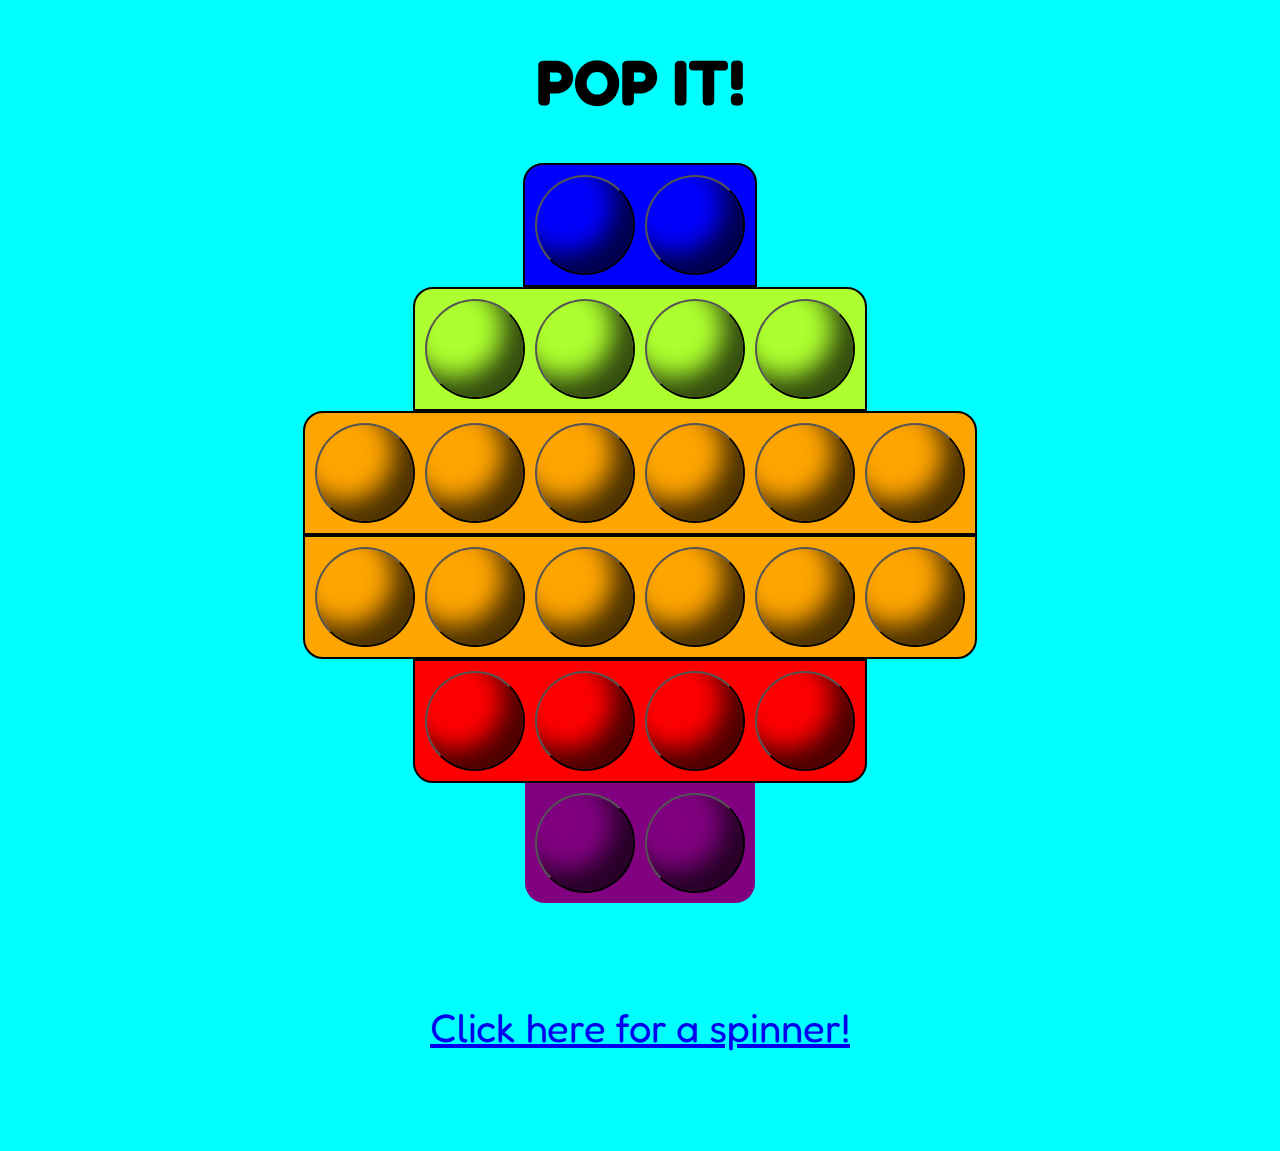
<file: index.html>
<!DOCTYPE html>
<html>

<head>
    <link rel="stylesheet" href="styles.css" />
    <link rel="preconnect" href="https://fonts.googleapis.com">
    <link rel="preconnect" href="https://fonts.gstatic.com" crossorigin>
    <link href="https://fonts.googleapis.com/css2?family=Fredoka+One&display=swap" rel="stylesheet">
    <style type="text/css">
        body {
            margin: 0;
        }
    </style>

    <title>Game</title>
    <meta charset="UTF-8" />
</head>

<body>
    <section class="main_display">

        <div class="game_container">
            <h1>POP IT!</h1>
            <div class="container">
                <div class="first">
                    <button class="color_1 shadow1" id="button-1"></button>
                    <button class="color_1 shadow1" id="button-2"></button>
                </div>
            </div>
            <div class="container">
                <div class="second">
                    <button class="color_2 shadow1" id="button-3"></button>
                    <button class="color_2 shadow1" id="button-4"></button>
                    <button class="color_2 shadow1" id="button-5"></button>
                    <button class="color_2 shadow1" id="button-6"></button>
                </div>
            </div>
            <div class="container">
                <div class="third">
                    <button class="color_3 shadow1" id="button-7"></button>
                    <button class="color_3 shadow1" id="button-8"></button>
                    <button class="color_3 shadow1" id="button-9"></button>
                    <button class="color_3 shadow1" id="button-10"></button>
                    <button class="color_3 shadow1" id="button-11"></button>
                    <button class="color_3 shadow1" id="button-12"></button>
                </div>
            </div>
            <div class="container">
                <div class="fourth">
                    <button class="color_4 shadow1" id="button-13"></button>
                    <button class="color_4 shadow1" id="button-14"></button>
                    <button class="color_4 shadow1" id="button-15"></button>
                    <button class="color_4 shadow1" id="button-16"></button>
                    <button class="color_4 shadow1" id="button-17"></button>
                    <button class="color_4 shadow1" id="button-18"></button>
                </div>
            </div>
            <div class="container">
                <div class="fifth">
                    <button class="color_5 shadow1" id="button-19"></button>
                    <button class="color_5 shadow1" id="button-20"></button>
                    <button class="color_5 shadow1" id="button-21"></button>
                    <button class="color_5 shadow1" id="button-22"></button>
                </div>
            </div>
            <div class="container">
                <div class="sixth">
                    <button class="color_6 shadow1" id="button-23"></button>
                    <button class="color_6 shadow1" id="button-24"></button>
                </div>
            </div>
            <a href="spinner/spinner.html" class="hyperlink">Click here for a spinner!</a>
        </div>

    </section>

    <script>
        const btn = document.getElementById('button-1')
        const audio = new Audio();
        audio.src ="./pop-sound.mp3";
        const state = '--out'
        btn.addEventListener('click', function () {
            audio.play();
            this.classList.toggle('shadow2');
        });

        const btn2 = document.getElementById('button-2')
        btn2.addEventListener('click', function () {
            audio.play();
            this.classList.toggle('shadow2');
        });

        const btn3 = document.getElementById('button-3')
        btn3.addEventListener('click', function () {
            audio.play();
            this.classList.toggle('shadow2');
        });

        const btn4 = document.getElementById('button-4')
        btn4.addEventListener('click', function () {
            audio.play();
            this.classList.toggle('shadow2');
        });


        const btn5 = document.getElementById('button-5')
        btn5.addEventListener('click', function () {
            audio.play();
            this.classList.toggle('shadow2');
        });

        const btn6 = document.getElementById('button-6')
        btn6.addEventListener('click', function () {
            audio.play();
            this.classList.toggle('shadow2');
        });

        const btn7 = document.getElementById('button-7')
        btn7.addEventListener('click', function () {
            audio.play();
            this.classList.toggle('shadow2');
        });

        const btn8 = document.getElementById('button-8')
        btn8.addEventListener('click', function () {
            audio.play();
            this.classList.toggle('shadow2');
        });
        const btn9 = document.getElementById('button-9')
        btn9.addEventListener('click', function () {
            audio.play();
            this.classList.toggle('shadow2');
        });
        const btn10 = document.getElementById('button-10')
        btn10.addEventListener('click', function () {
            audio.play();
            this.classList.toggle('shadow2');
        });

        const btn11 = document.getElementById('button-11')
        btn11.addEventListener('click', function () {
            audio.play();
            this.classList.toggle('shadow2');
        });

        const btn12 = document.getElementById('button-12')
        btn12.addEventListener('click', function () {
            audio.play();
            this.classList.toggle('shadow2');
        });

        const btn13 = document.getElementById('button-13')
        btn13.addEventListener('click', function () {
            audio.play();
            this.classList.toggle('shadow2');
        });

        const btn14 = document.getElementById('button-14')
        btn14.addEventListener('click', function () {
            audio.play();
            this.classList.toggle('shadow2');
        });

        const btn15 = document.getElementById('button-15')
        btn15.addEventListener('click', function () {
            audio.play();
            this.classList.toggle('shadow2');
        });

        const btn16 = document.getElementById('button-16')
        btn16.addEventListener('click', function () {
            audio.play();
            this.classList.toggle('shadow2');
        });

        const btn17 = document.getElementById('button-17')
        btn17.addEventListener('click', function () {
            audio.play();
            this.classList.toggle('shadow2');
        });

        const btn18 = document.getElementById('button-18')
        btn18.addEventListener('click', function () {
            audio.play();
            this.classList.toggle('shadow2');
        });

        const btn19 = document.getElementById('button-19')
        btn19.addEventListener('click', function () {
            audio.play();
            this.classList.toggle('shadow2');
        });

        const btn20 = document.getElementById('button-20')
        btn20.addEventListener('click', function () {
            audio.play();
            this.classList.toggle('shadow2');
        });

        const btn21 = document.getElementById('button-21')
        btn21.addEventListener('click', function () {
            audio.play();
            this.classList.toggle('shadow2');
        });


        const btn22 = document.getElementById('button-22')
        btn22.addEventListener('click', function () {
            audio.play();
            this.classList.toggle('shadow2');
        });

        const btn23 = document.getElementById('button-23')
        btn23.addEventListener('click', function () {
            audio.play();
            this.classList.toggle('shadow2');
        });

        const btn24 = document.getElementById('button-24')
        btn24.addEventListener('click', function () {
            audio.play();
            this.classList.toggle('shadow2');
        });


    </script>

</body>

</html>
</file>
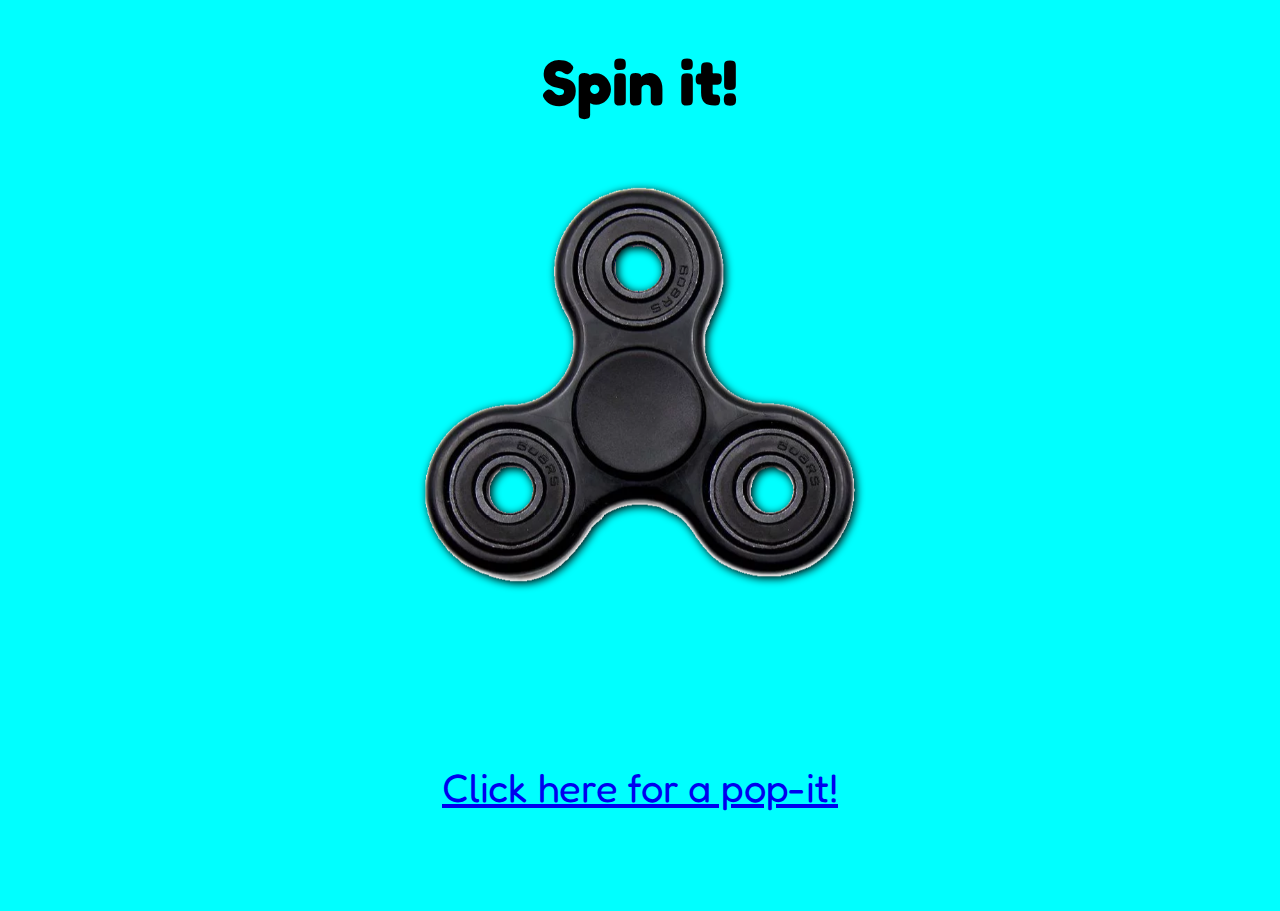
<file: spinner/spinner.html>
<!DOCTYPE html>
<html>

<head>
    <link rel="stylesheet" href="SpinnerStyles.css" />
    <link rel="preconnect" href="https://fonts.googleapis.com">
    <link rel="preconnect" href="https://fonts.gstatic.com" crossorigin>
    <link href="https://fonts.googleapis.com/css2?family=Fredoka+One&display=swap" rel="stylesheet">
    <style type="text/css">
        body {
            margin: 0;
        }
    </style>

    <title>Game</title>
    <meta charset="UTF-8" />
</head>

<body>
    <section class="main_display">
        <div class="content">
            <h1>Spin it!</h1>
            <div class="spinner" id="example1"></div>
            <a href="../index.html" class="hyperlink">Click here for a pop-it!</a>
        </div>
    </section>
    <script type="text/javascript" src="propeller.js"></script>
    <script type="text/javascript">
        new Propeller(document.getElementById('example1'), { inertia: 1 });
    </script>
</body>

</html>
</file>
<file: styles.css>
:root{
    --in: inset 20px 20px 25px rgba(0, 0, 0, .7);
    --out: inset -20px -20px 25px rgba(0, 0, 0, .7);
    --first-color: blue;
    --second-color: greenyellow;
    --third-color: orange;
    --fourth-color: orange;
    --fifth-color: red;
    --sixth-color: purple;
}
body{
    font-family: 'Fredoka One', cursive;
    background-color: aqua;
}
h1{
    font-size: 64px;
}
.main_display{
    height: 100vh;
    display: flex;
    align-items: center;
    justify-content: space-evenly;
    flex-direction: column;
}


.game_container{
display: flex;
flex-direction: column;
align-items: center;
}

.hyperlink{
margin: 100px;
font-size: 40px;
}

.first{
    background-color: var(--first-color);
    display: flex;
    align-items: center;
    justify-content: center;
    border-top-left-radius: 20px;
    border-top-right-radius: 20px;
    width: fit-content;
    padding: 5px;
    border: 2px;
    border-style: solid;
    border-color: black;
}
.second {
    background-color: var(--second-color);
    display: flex;
    align-items: center;
    justify-content: center;
    border-top-left-radius: 20px;
    border-top-right-radius: 20px;
    width: fit-content;
    border: 2px;
    border-style: solid;
    border-color: black; 
    padding: 5px;
}
.third{
    background-color: var(--third-color);
    display: flex;
    align-items: center;
    justify-content: center;
    border-top-left-radius: 20px;
    border-top-right-radius: 20px;
    width: fit-content;
    border: 2px;
    border-style: solid;
    border-color: black;
    padding: 5px;

}
.fourth{
    background-color: var(--fourth-color);
    display: flex;
    align-items: center;
    justify-content: center;
    border-bottom-left-radius: 20px;
    border-bottom-right-radius: 20px;
    width: fit-content;
    padding: 5px;
    border: 2px;
    border-style: solid;
    border-color: black;
}
.fifth{
    background-color: var(--fifth-color);
    display: flex;
    align-items: center;
    justify-content: center;
    border-bottom-left-radius: 20px;
    border-bottom-right-radius: 20px;    
    padding: 5px;
    border: 2px;
    border-style: solid;
    border-color: black;
    width: fit-content;
}
.sixth{
    background-color: var(--sixth-color);
    display: flex;
    align-items: center;
    justify-content: center;
    border-bottom-left-radius: 20px;
    border-bottom-right-radius: 20px;
    width: fit-content;
    border-style: solid;
    border: 2px;
    border-color: black; 
    padding: 5px;
}
.color_1{
    background-color: var(--first-color);
    border-radius: 200px;
    height: 100px;
    width: 100px;
    margin: 5px;;
}
.color_2{
    background-color: var(--second-color);
    border-radius: 200px;
    height: 100px;
    margin: 5px;;
    width: 100px;
}

.color_3{
    background-color: var(--third-color);
    border-radius: 200px;
    height: 100px;
    margin: 5px;;
    width: 100px;
}


.color_4{
    background-color: var(--fourth-color);
    border-radius: 200px;
    height: 100px;
    margin: 5px;;
    width: 100px;
}

.color_5{
    background-color: var(--fifth-color);
    border-radius: 200px;
    height: 100px;
    margin: 5px;;
    width: 100px;
}

.color_6{
    background-color: var(--sixth-color);
    border-radius: 200px;
    height: 100px;
    margin: 5px;;
    width: 100px;
}

.shadow1{
    box-shadow: var(--out);
}
.shadow2{
    box-shadow: var(--in);
}
</file>
<file: spinner/SpinnerStyles.css>
body{
    padding: 0;
    margin: 0;
    font-family: 'Fredoka One', cursive;
    background-color: aqua;
}
h1 {
    font-size: 64px;
    text-align: center;
}
.content{
display: flex;
flex-direction: column;
align-items: center;
}
.hyperlink {
    margin: 100px;
    font-size: 40px;
}
.main_display{
    height: 100vh;
    display: flex;
    flex-direction: column;
    justify-content: space-around;
}

.spinner{
    width: 500px;
    height: 500px;
    background: url(spinner_img.png);
    background-size: contain;
    filter: drop-shadow(2px 2px 4px black);
}
</file>
